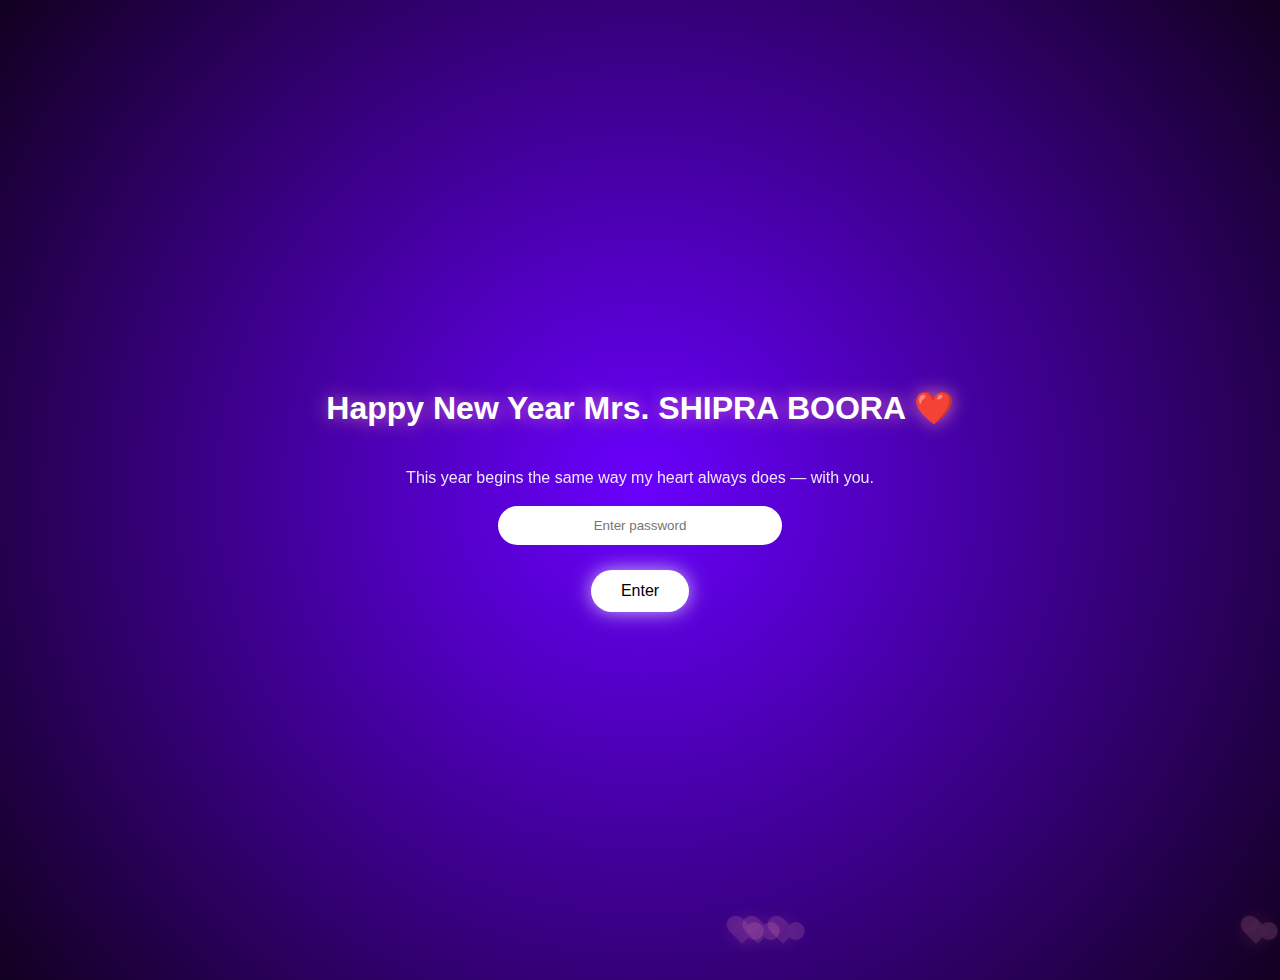
<file: index.html>
<!DOCTYPE html>
<html>
<head>
<title>Happy New Year</title>
<link rel="stylesheet" href="style.css">
<script src="script.js" defer></script>
</head>

<body style="background:radial-gradient(circle,#6a00ff,#120020)"
onload="hearts(4)">
<div class="hearts"></div>

<section>
<h1>Happy New Year Mrs. SHIPRA BOORA ❤️</h1>
<p>This year begins the same way my heart always does — with you.</p>

<input id="p1" type="password" placeholder="Enter password">
<button onclick="
if(p1.value===pass1) location.href='page2.html';
else alert('Hehe… only you can unlock this 😉');
">Enter</button>
</section>

</body>
</html>
</file>
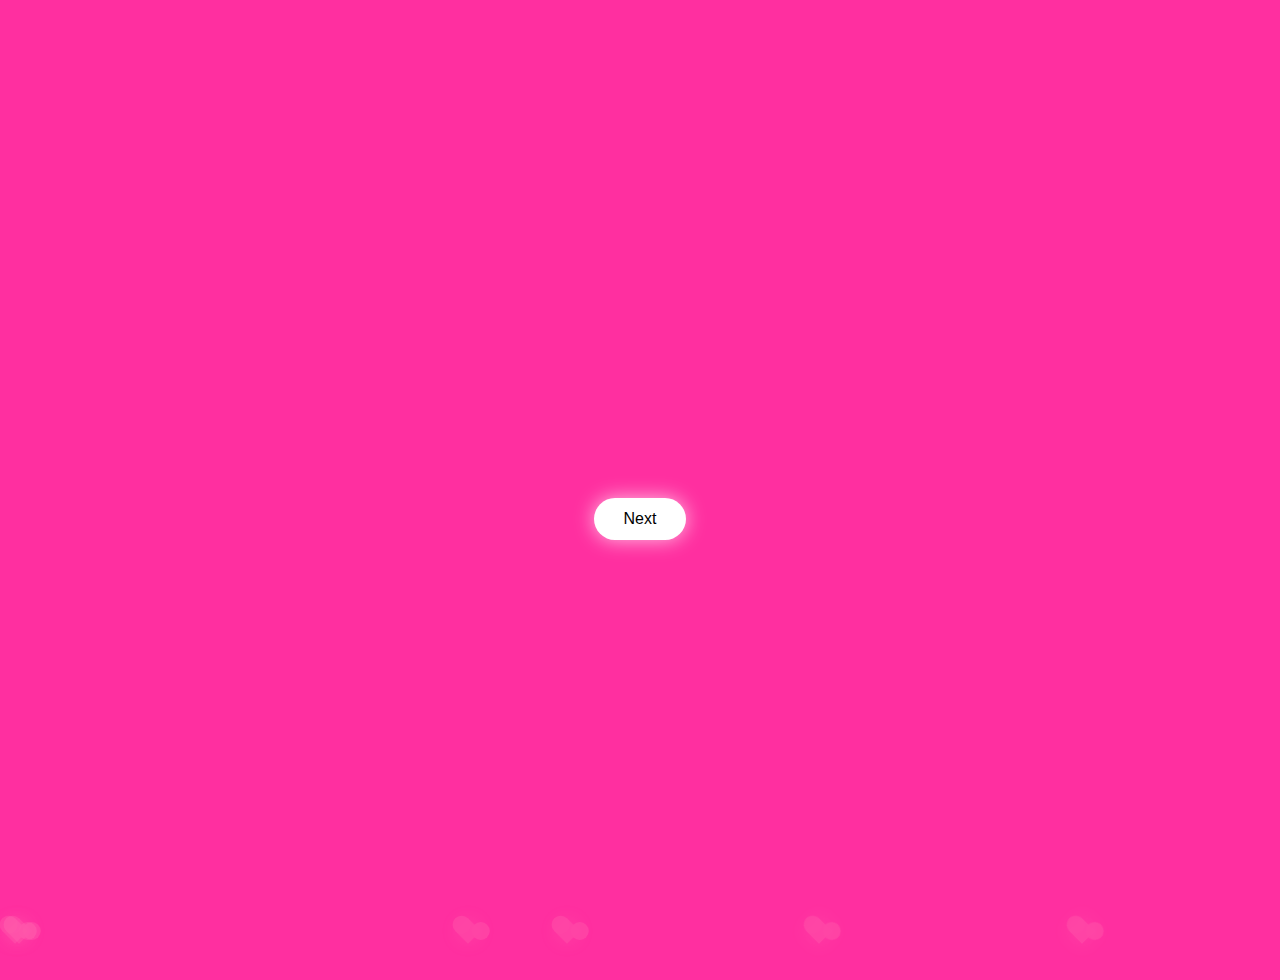
<file: page2.html>
<!DOCTYPE html>
<html>
<head>
<link rel="stylesheet" href="style.css">
<script src="script.js" defer></script>
</head>

<body style="background:#ff2fa0" onload="hearts(6,'white')">
<div class="hearts"></div>

<section>
<p id="text"></p>
<button onclick="nextLine()">Next</button>
</section>

<script>
const lines=[
"I didn’t want to step into a new year without speaking from my heart.",
"Not loudly, not dramatically — just honestly.",
"Last year taught me many things, but the most important one was you.",
"Your presence has a quiet way of making everything feel steady.",
"In moments of doubt, you became my calm.",
"In moments of happiness, you became my reason.",
"I notice everything you do, everything you are.",
"You are everything I pray for."
];
let i=0;
function nextLine(){
  if(i<lines.length){
    text.innerHTML+=lines[i++]+"<br><br>";
  }else location.href="page3.html";
}
</script>

</body>
</html>
</file>
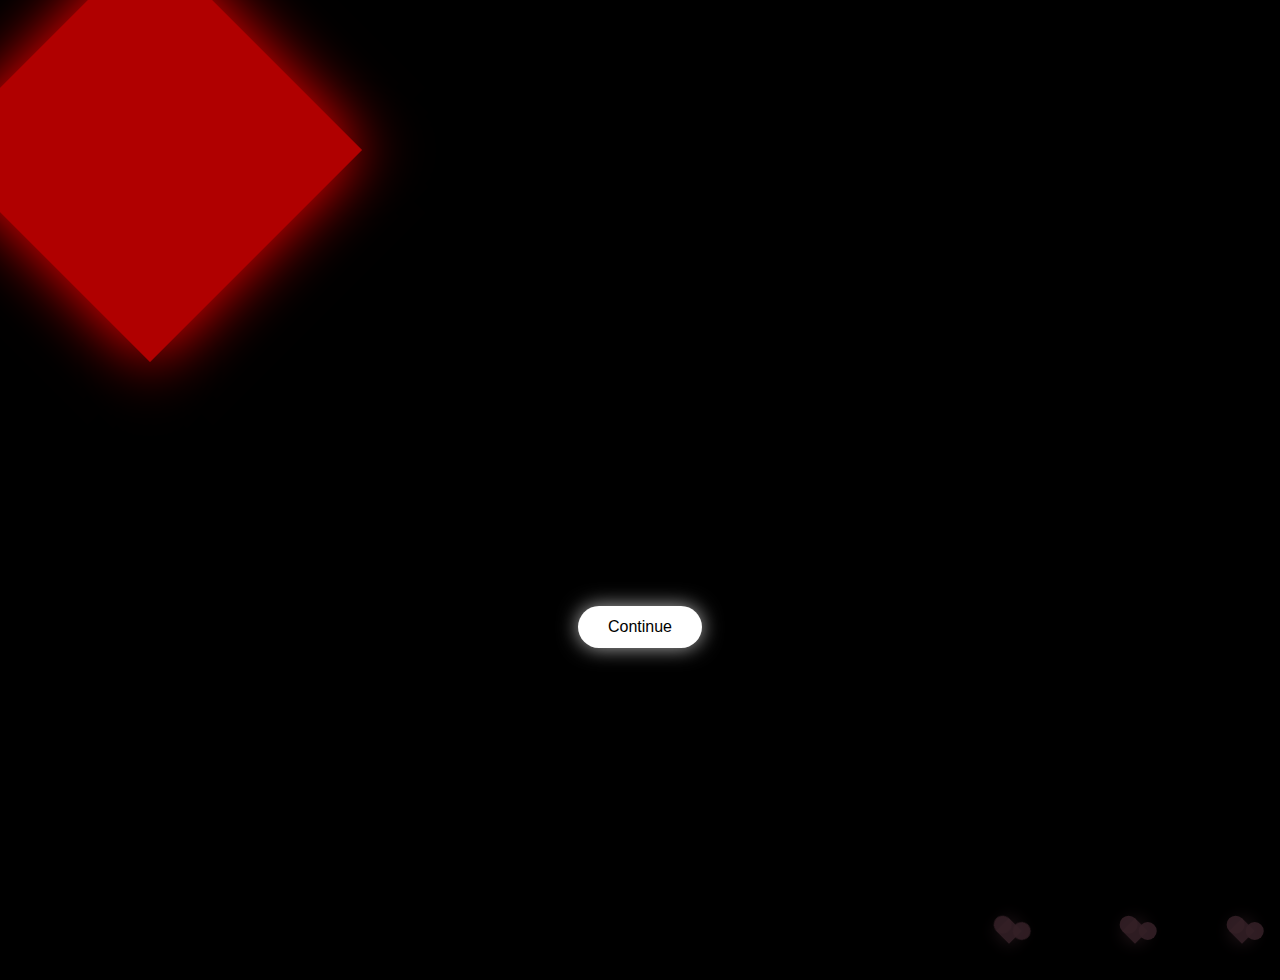
<file: page3.html>
<!DOCTYPE html>
<html>
<head>
<link rel="stylesheet" href="style.css">
<script src="script.js" defer></script>
</head>

<body style="background:black" onload="hearts(3);heartbeat()">

<!-- BIG HEART -->
<div style="
position:fixed;
width:300px;height:300px;
background:#b00000;
transform:rotate(45deg);
box-shadow:0 0 60px #ff0000;
animation:pulse 1.4s infinite;
"></div>

<div class="hearts"></div>

<section>
<div class="beat">This heart learned how to love because of you.</div>
<div class="beat">It found peace in places it never knew existed.</div>
<div class="beat">I choose you — every single day.</div>
<div class="beat"><b>Forever.</b></div>

<button onclick="location.href='page4.html'">Continue</button>
</section>

</body>
</html>
</file>
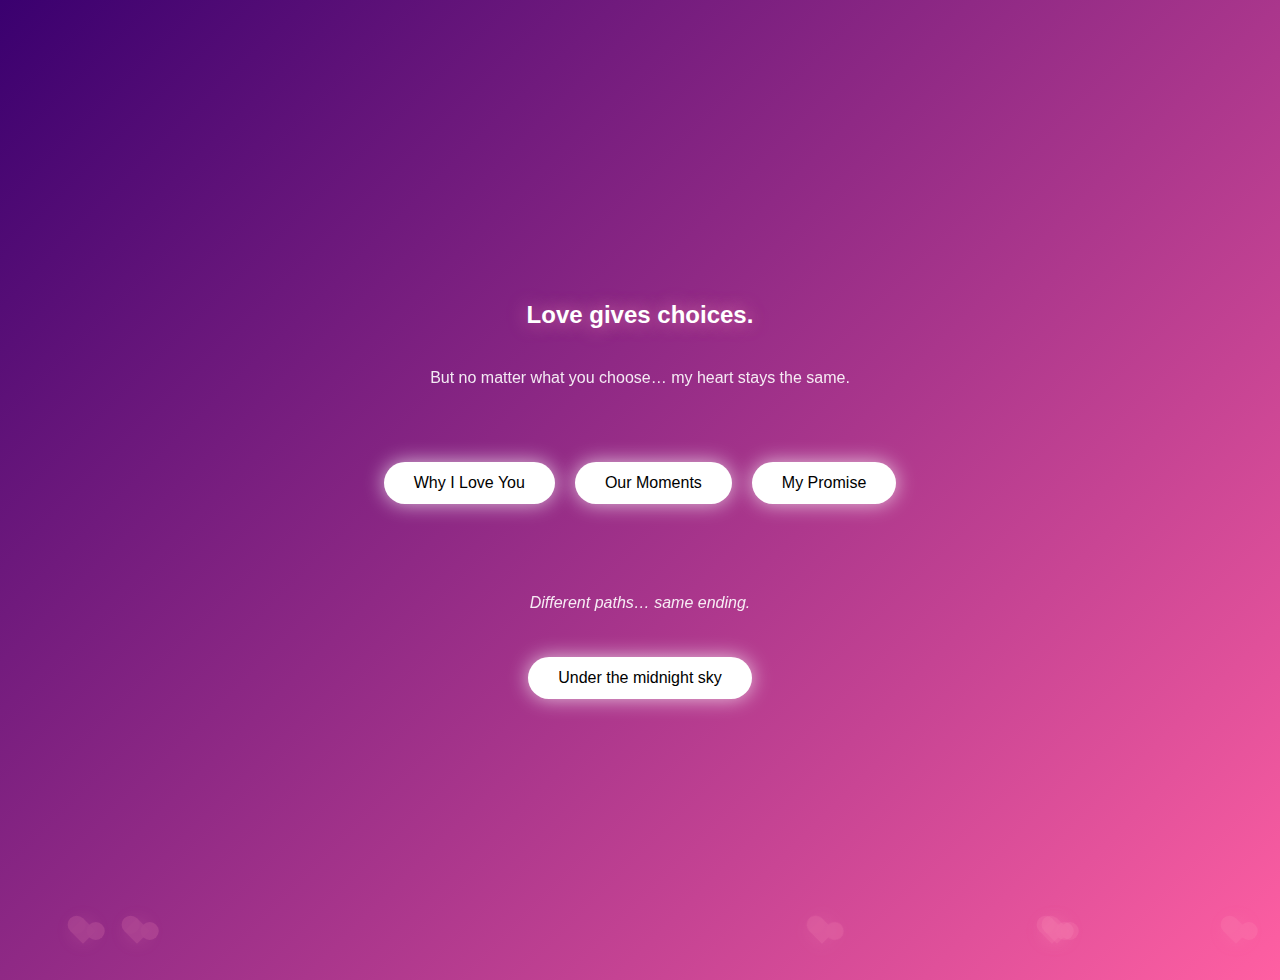
<file: page4.html>
<!DOCTYPE html>
<html>
<head>
<link rel="stylesheet" href="style.css">
<script src="script.js" defer></script>
</head>

<body style="background:linear-gradient(135deg,#3a006f,#ff5fa2)"
onload="hearts(6)">
<div class="hearts"></div>

<section>
<h2>Love gives choices.</h2>
<p>But no matter what you choose… my heart stays the same.</p>

<div style="display:flex;gap:20px;flex-wrap:wrap;justify-content:center;margin-top:30px">

<button onclick="show(1)">Why I Love You</button>
<button onclick="show(2)">Our Moments</button>
<button onclick="show(3)">My Promise</button>

</div>

<p id="box" style="margin-top:30px;max-width:600px"></p>

<p style="margin-top:40px;font-style:italic">
Different paths… same ending.
</p>

<button onclick="location.href='page5.html'">Under the midnight sky</button>
</section>

<script>
function show(n){
  if(n===1)
    box.innerHTML="Your honesty, your smile, and your expressive eyes.<br>Your beautiful soul, stubborn nature, and caring heart.<br>I don’t need a reason to love you.";
  if(n===2)
    box.innerHTML="Some moments don’t need pictures.<br>They live quietly in the heart.";
  if(n===3)
    box.innerHTML="I promise to be gentle with your heart.<br>I promise to stand with you in hard times.<br>I promise to love intentionally, not temporarily.";
}
</script>

</body>
</html>
</file>
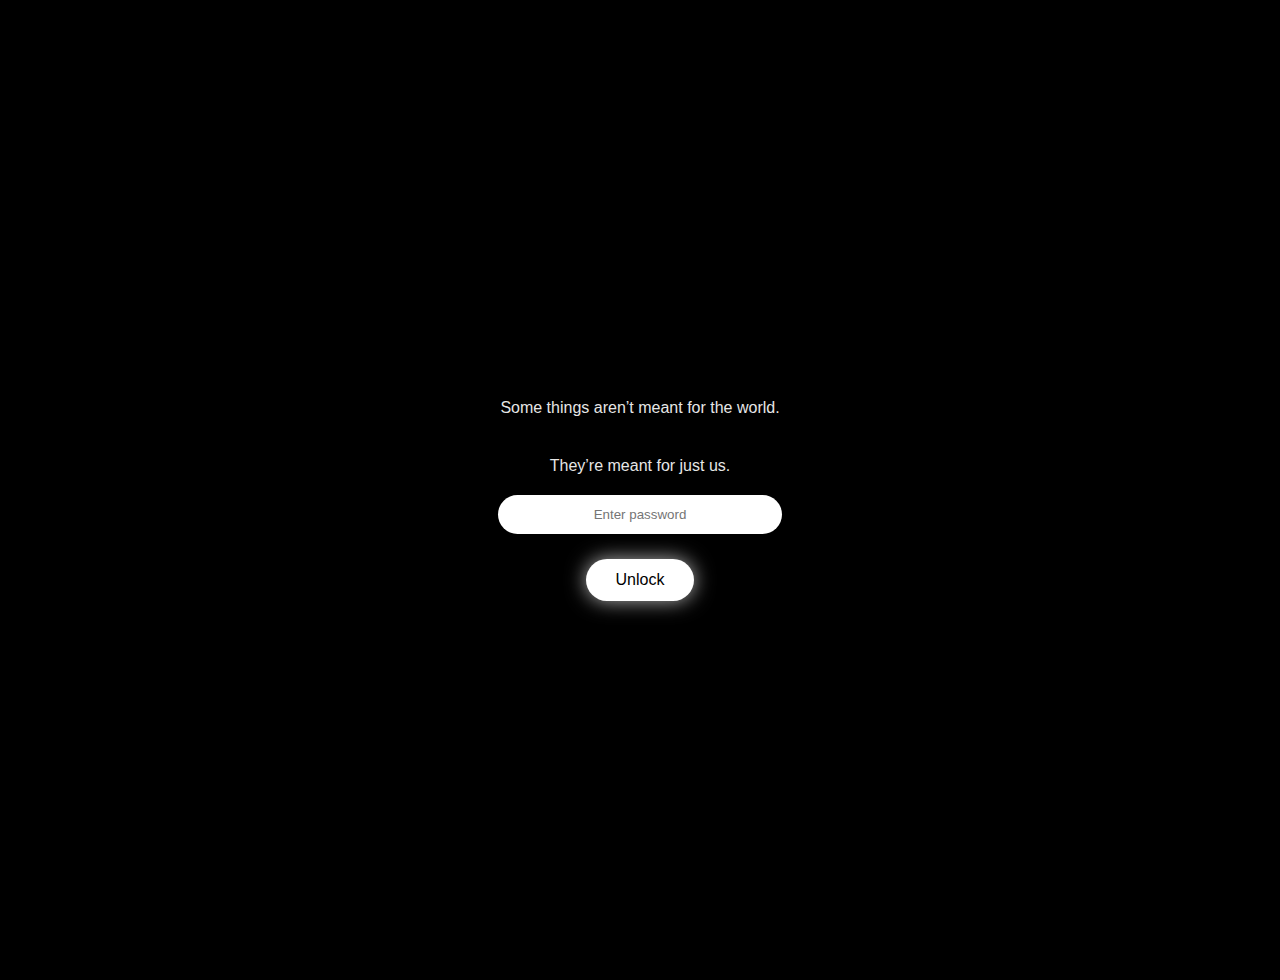
<file: page5.html>
<!DOCTYPE html>
<html>
<head>
<link rel="stylesheet" href="style.css">
<script src="script.js" defer></script>
</head>
<body>
<section>
<p>Some things aren’t meant for the world.</p>
<p>They’re meant for just us.</p>
<input id="pass" type="password" placeholder="Enter password">
<button onclick="checkP2()">Unlock</button>
</section>
</body>
</html>
</file>
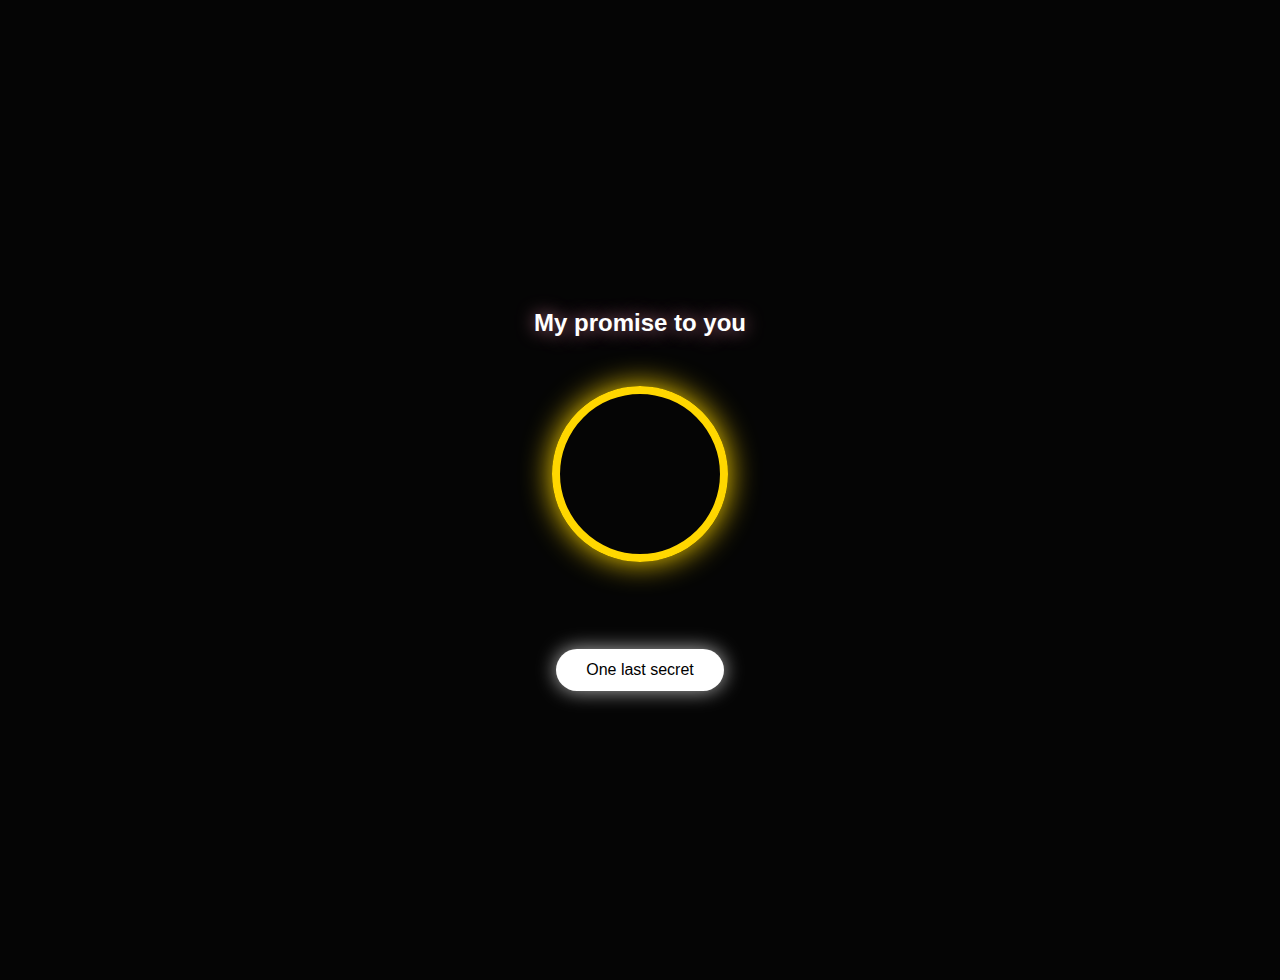
<file: page6.html>
<!DOCTYPE html>
<html>
<head>
<link rel="stylesheet" href="style.css">
</head>

<body style="background:#050505">

<section>
<h2>My promise to you</h2>

<div id="ring" style="
width:160px;height:160px;
border:8px solid gold;
border-radius:50%;
box-shadow:0 0 30px gold;
margin:30px;
animation:spin 8s linear infinite;
cursor:pointer
"></div>

<p id="promise"></p>

<button onclick="location.href='page7.html'">One last secret</button>
</section>

<script>
const promises=[
"I promise to choose you, every single day.",
"I promise to grow with you, not away from you.",
"I promise to protect what we have.",
"I promise to love you through actions.",
"I promise I will never let you down."
];
let i=0;
ring.onclick=()=>{
  if(i<promises.length)
    promise.innerHTML=promises[i++];
};
</script>

<style>
@keyframes spin{
  from{transform:rotate(0)}
  to{transform:rotate(360deg)}
}
</style>

</body>
</html>
</file>
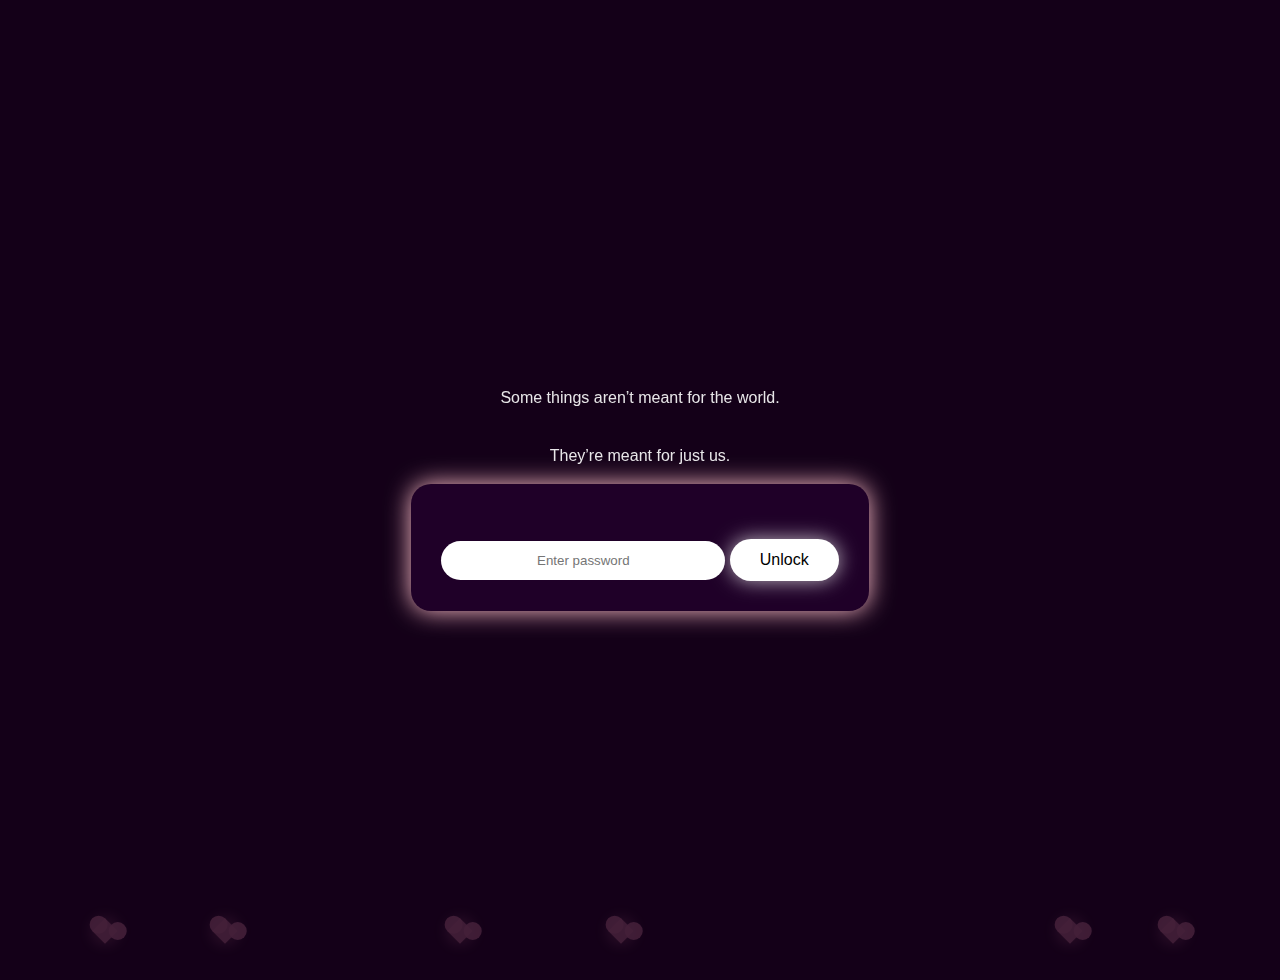
<file: page7.html>
<!DOCTYPE html>
<html>
<head>
<link rel="stylesheet" href="style.css">
<script src="script.js" defer></script>
</head>

<body style="background:#140018" onload="hearts(6)">
<div class="hearts"></div>

<section>
<p>Some things aren’t meant for the world.</p>
<p>They’re meant for just us.</p>

<div style="
padding:30px;
border-radius:20px;
box-shadow:0 0 25px pink;
background:#1f0028
">
<input id="p7" type="password" placeholder="Enter password">
<button onclick="
if(p7.value===pass7) location.href='page8.html';
else alert('Only you ❤️');
">Unlock</button>
</div>

</section>
</body>
</html>
</file>
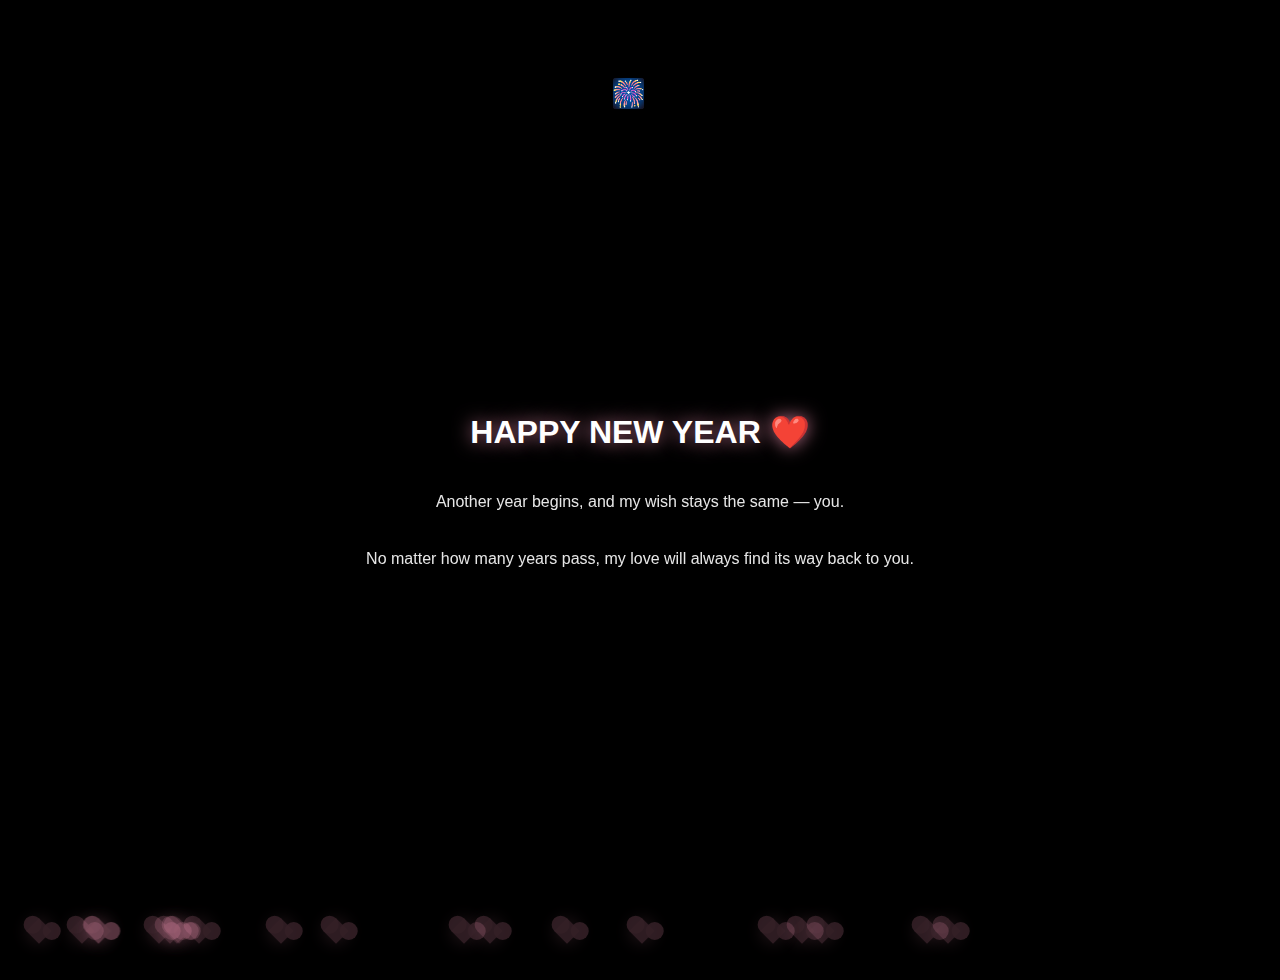
<file: page8.html>
<!DOCTYPE html>
<html>
<head>
<link rel="stylesheet" href="style.css">
<script src="script.js" defer></script>
</head>

<body style="background:black" onload="hearts(20)">
<div class="hearts"></div>

<section>
<h1>HAPPY NEW YEAR ❤️</h1>
<p>Another year begins, and my wish stays the same — you.</p>
<p>No matter how many years pass, my love will always find its way back to you.</p>
</section>

<script>
setInterval(()=>{
  const e=document.createElement("div");
  e.innerHTML=["🎆","😘","🎉","✨"][Math.floor(Math.random()*4)];
  e.style.position="fixed";
  e.style.left=Math.random()*100+"%";
  e.style.top=Math.random()*100+"%";
  e.style.fontSize="28px";
  document.body.appendChild(e);
  setTimeout(()=>e.remove(),1200);
},500);
</script>

</body>
</html>
</file>
<file: style.css>
body{
  margin:0;
  font-family:'Segoe UI',sans-serif;
  background:black;
  color:white;
  text-align:center;
  overflow:hidden;
}
section{
  min-height:100vh;
  display:flex;
  flex-direction:column;
  justify-content:center;
  align-items:center;
  padding:40px 20px;
  animation:fadeUp 1.2s ease;
}
@keyframes fadeUp{
  from{opacity:0;transform:translateY(30px)}
  to{opacity:1;transform:translateY(0)}
}
h1,h2{text-shadow:0 0 18px rgba(255,155,189,.7)}
p{max-width:720px;line-height:1.6;opacity:.9}

button{
  margin-top:25px;
  padding:12px 30px;
  border:none;
  border-radius:30px;
  cursor:pointer;
  background:white;
  color:black;
  font-size:16px;
  box-shadow:0 0 20px rgba(255,255,255,.7);
}
input{
  padding:12px;
  border-radius:25px;
  border:none;
  width:260px;
  text-align:center;
}

/* 💖 FLOATING HEARTS */
.hearts{
  position:fixed;
  inset:0;
  pointer-events:none;
}
.heart{
  position:absolute;
  bottom:-40px;
  width:18px;
  height:18px;
  background:rgba(255,155,189,.9);
  transform:rotate(45deg);
  box-shadow:0 0 18px rgba(255,155,189,.9);
  opacity:.2;
  animation:float 18s linear infinite;
}
.heart:before,.heart:after{
  content:"";
  position:absolute;
  width:18px;height:18px;
  background:inherit;
  border-radius:50%;
}
.heart:before{top:-9px}
.heart:after{left:-9px}

@keyframes float{
  to{transform:translateY(-120vh) rotate(45deg)}
}

/* ❤️ HEARTBEAT */
.beat{
  opacity:0;
  margin:18px 0;
  font-size:22px;
}
.show{
  opacity:1;
  animation:pulse 1.4s infinite;
}
@keyframes pulse{
  0%{transform:scale(1)}
  50%{transform:scale(1.05)}
  100%{transform:scale(1)}
}
</file>
